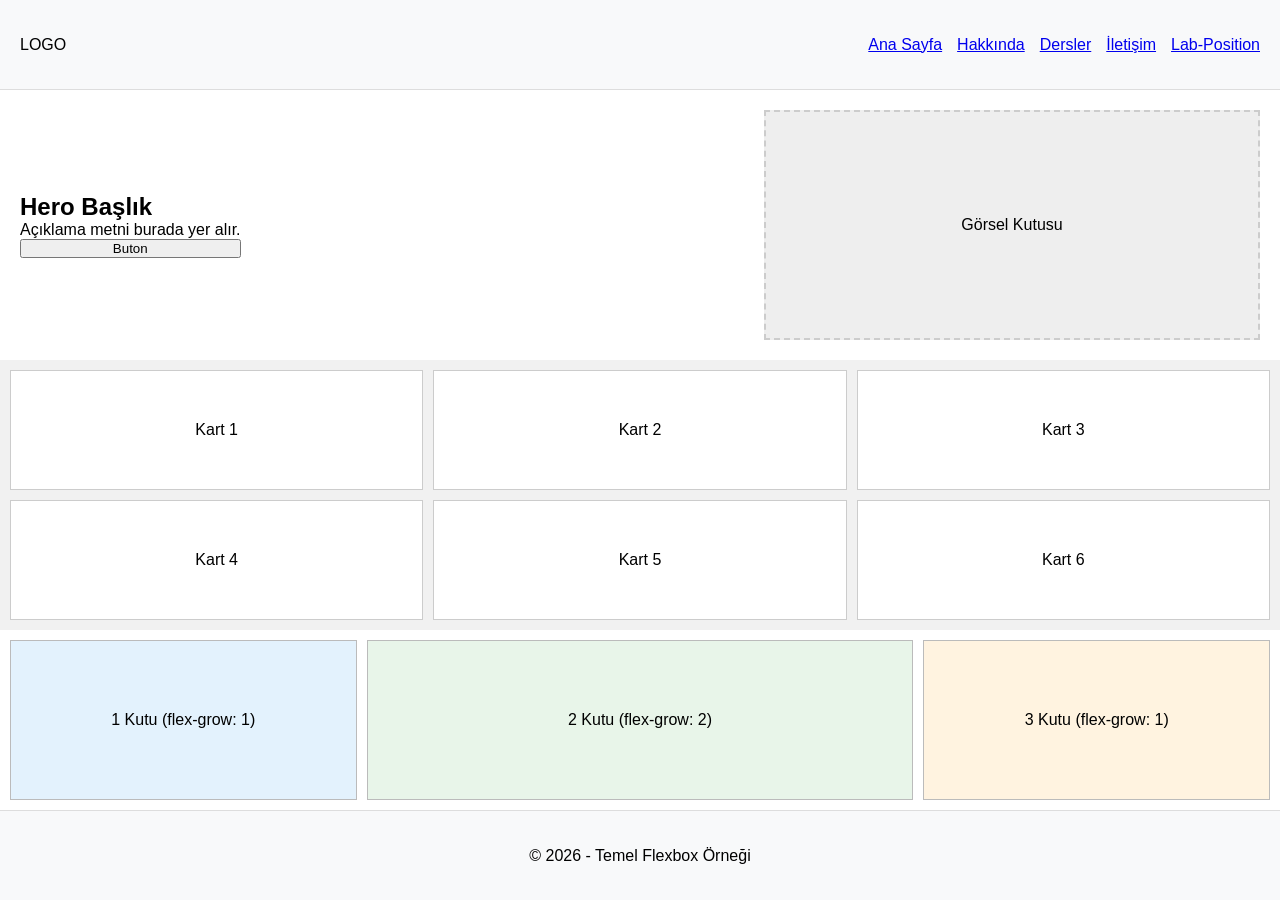
<file: index.html>
<!DOCTYPE html>
<html lang="tr">
<head>
    <meta charset="UTF-8">
    <meta name="viewport" content="width=device-width, initial-scale=1.0">
    <title>Flexbox Uygulama Ödevi</title>
    <link rel="stylesheet" href="/styles/styles.css">
</head>
<body>

    <div class="wrapper">
        <nav class="navbar">
            <div class="logo">LOGO</div>
            <ul class="nav-links">
                <li><a href="#">Ana Sayfa</a></li>
                <li><a href="#">Hakkında</a></li>
                <li><a href="#">Dersler</a></li>
                <li><a href="#">İletişim</a></li>
                <li><a href="lab-position.html">Lab-Position</a></li>
            </ul>
        </nav>

        <section class="hero">
            <div class="hero-content">
                <h1>Hero Başlık</h1>
                <p>Açıklama metni burada yer alır.</p>
                <button>Buton</button>
            </div>
            <div class="hero-image-placeholder">
                <span>Görsel Kutusu</span>
            </div>
        </section>

        <section class="cards-section">
            <div class="card">Kart 1</div>
            <div class="card">Kart 2</div>
            <div class="card">Kart 3</div>
            <div class="card">Kart 4</div>
            <div class="card">Kart 5</div>
            <div class="card">Kart 6</div>
        </section>

        <section class="flex-grow-container">
            <div class="box box1">1 Kutu (flex-grow: 1)</div>
            <div class="box box2">2 Kutu (flex-grow: 2)</div>
            <div class="box box3">3 Kutu (flex-grow: 1)</div>
        </section>

        <footer class="footer">
            <p>&copy; 2026 - Temel Flexbox Örneği</p>
        </footer>
    </div>

</body>
</html>
</file>
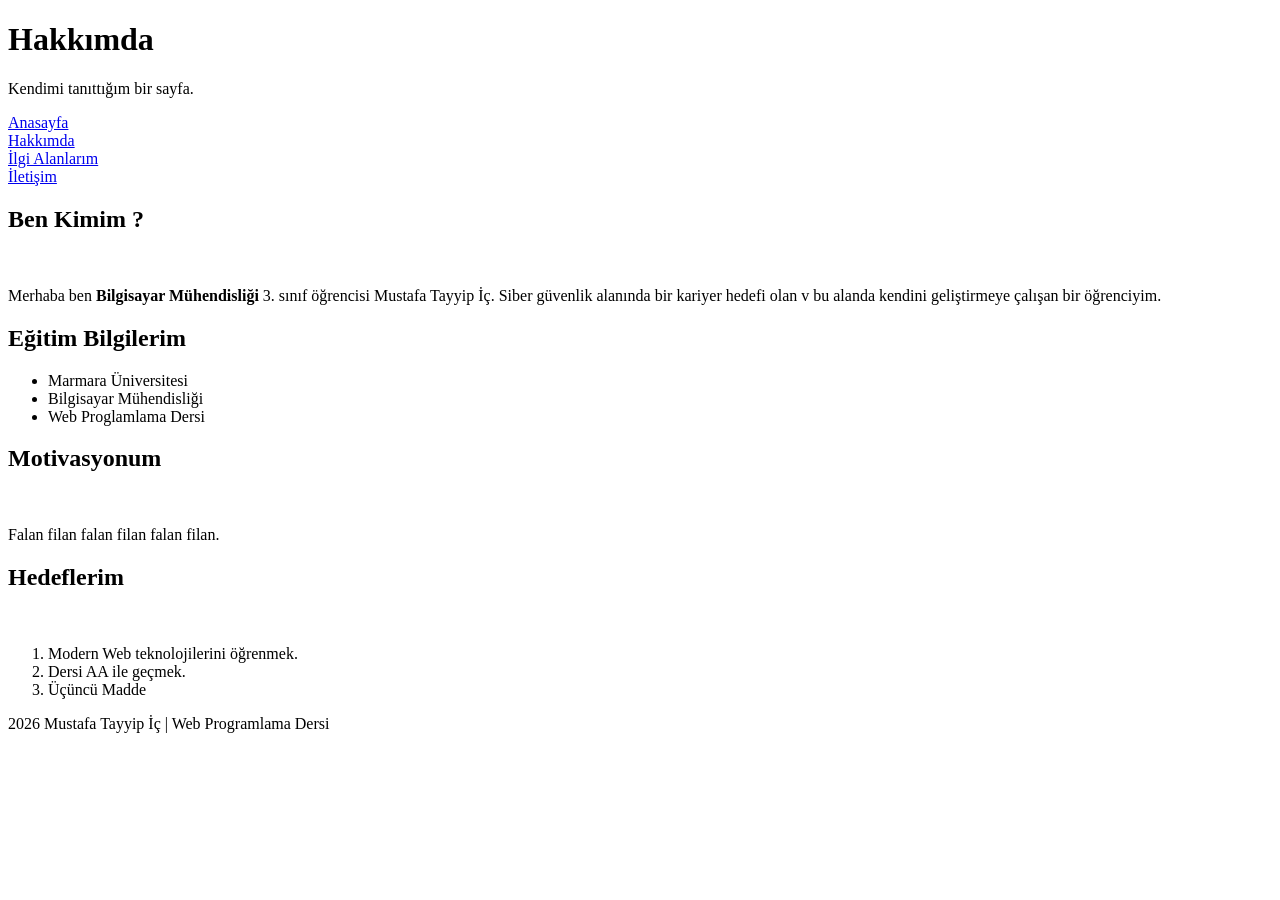
<file: about.html>
<!DOCTYPE html>
<html lang="en">
<head>
    <meta charset="UTF-8">
    <meta name="viewport" content="width=device-width, initial-scale=1.0">
    <title>Document</title>
</head>
<body>
    <h1>Hakkımda</h1>
    <p>Kendimi tanıttığım bir sayfa.</p>
    <nav>
        <a href="/index.html">Anasayfa</a><br>
        <a href="/about.html">Hakkımda</a><br>
        <a href="/intetrests.html">İlgi Alanlarım</a><br>
        <a href="/contact.html">İletişim</a>
    </nav>

    <h2>Ben Kimim ?</h2>
    <br>
    <p>Merhaba ben <b>Bilgisayar Mühendisliği</b> 3. sınıf öğrencisi Mustafa Tayyip İç. Siber güvenlik alanında bir kariyer hedefi olan v bu alanda kendini geliştirmeye çalışan bir öğrenciyim.</p>

    <h2>Eğitim Bilgilerim</h2>
    <ul>
        <li>Marmara Üniversitesi</li>
        <li>Bilgisayar Mühendisliği</li>
        <li>Web Proglamlama Dersi</li>
    </ul>

    <h2>Motivasyonum</h2>
    <br>
    <p>Falan filan falan filan falan filan.</p>

    <h2>Hedeflerim</h2>
    <br>
    <ol>
        <li>Modern Web teknolojilerini öğrenmek.</li>
        <li>Dersi AA ile geçmek.</li>
        <li>Üçüncü Madde</li> 
    </ol>

    <footer>2026 Mustafa Tayyip İç | Web Programlama Dersi</footer>
</body>
</html>
</file>
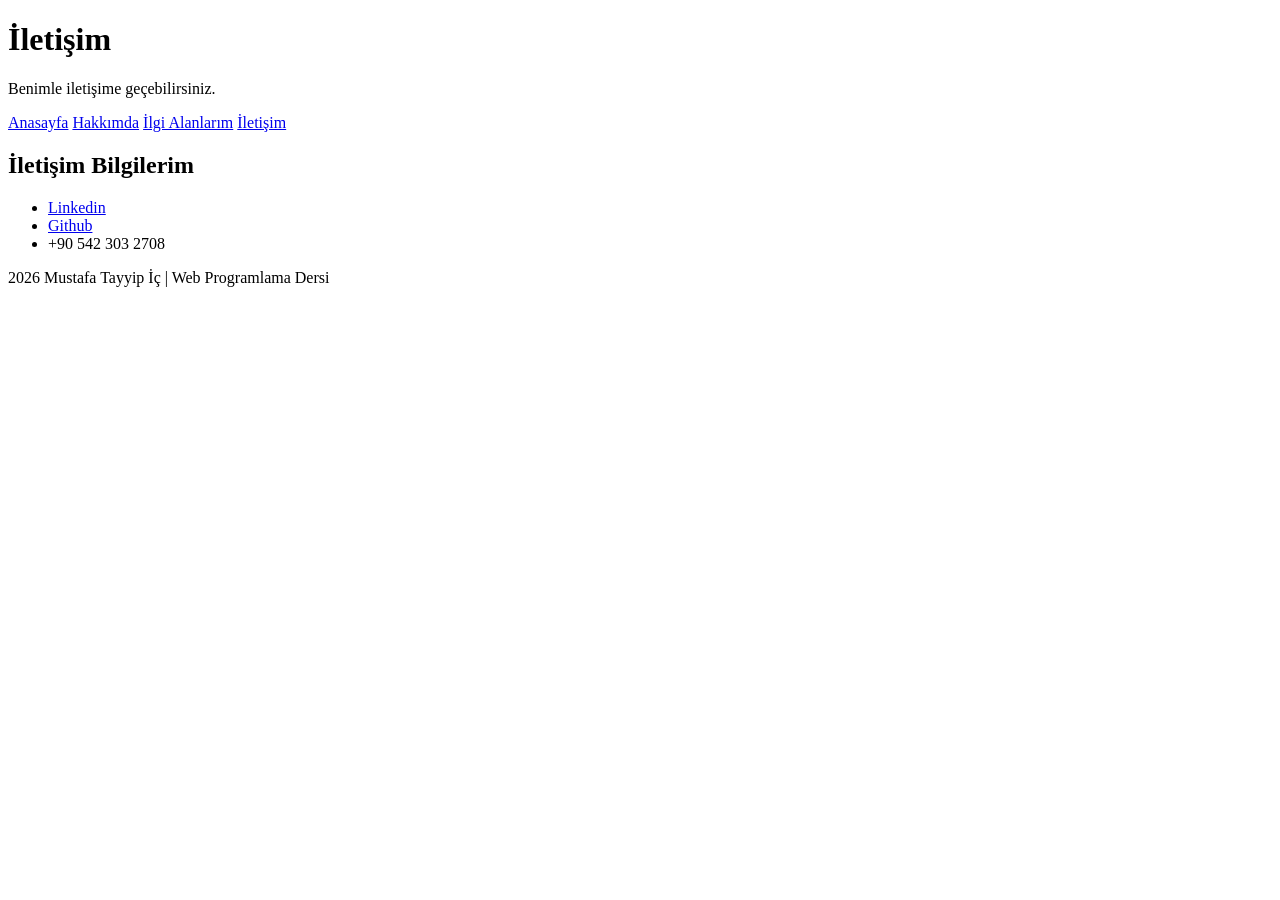
<file: contact.html>
<!DOCTYPE html>
<html lang="en">
<head>
    <meta charset="UTF-8">
    <meta name="viewport" content="width=device-width, initial-scale=1.0">
    <title>Document</title>
</head>
<body>
    <h1>İletişim</h1>
    <p>Benimle iletişime geçebilirsiniz.</p>
    <nav>
        <a href="/index.html">Anasayfa</a>
        <a href="/about.html">Hakkımda</a>
        <a href="/intetrests.html">İlgi Alanlarım</a>
        <a href="/contact.html">İletişim</a>
    </nav>

    <h2>İletişim Bilgilerim</h2>
    <ul>
        <li><a href="https://www.linkedin.com/in/mustafa-tayyip-ic/">Linkedin</a></li>
        <li><a href="https://github.com/mustafaic">Github</a></li>
        <li>+90 542 303 2708</li>
    </ul>

    <footer>2026 Mustafa Tayyip İç | Web Programlama Dersi</footer>
</body>
</html>
</file>
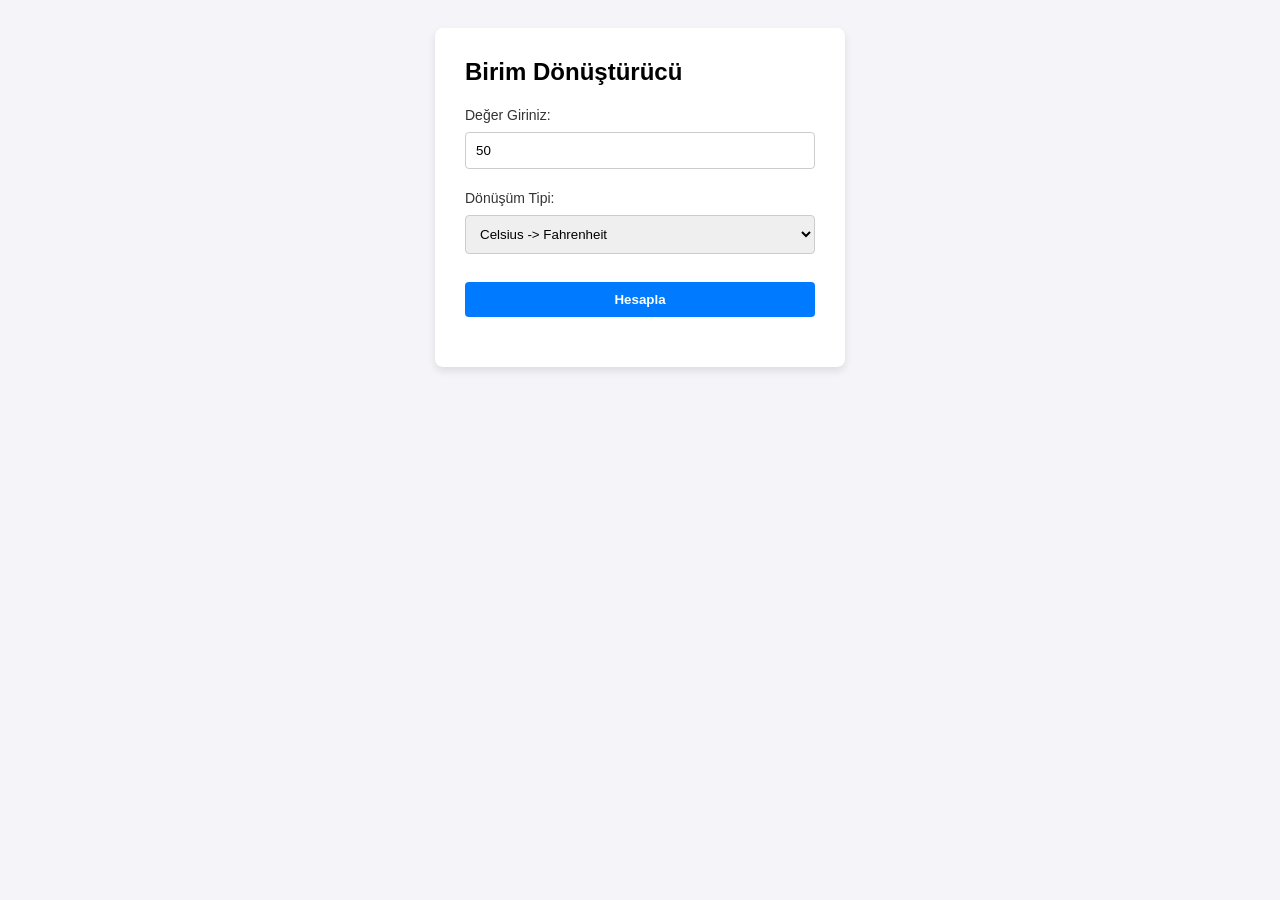
<file: converter.html>
<!DOCTYPE html>
<html lang="tr">
<head>
<meta charset="UTF-8">
<meta name="viewport" content="width=device-width, initial-scale=1.0">
<title>Birim Dönüştürücü</title>
<style>
  body { 
    font-family: Arial, sans-serif; 
    padding: 20px; 
    background-color: #f4f4f9;
  }
  .container { 
    max-width: 350px; 
    margin: auto; 
    background: white; 
    padding: 30px; 
    border-radius: 8px; 
    box-shadow: 0 4px 8px rgba(0,0,0,0.1); 
  }
  h2 { margin-top: 0; }
  label { font-size: 14px; color: #333; }
  select, input, button { 
    width: 100%; 
    padding: 10px; 
    margin: 8px 0 20px 0; 
    box-sizing: border-box; 
    border: 1px solid #ccc;
    border-radius: 4px;
  }
  button { 
    background-color: #007bff; 
    color: white; 
    border: none; 
    font-weight: bold;
    cursor: pointer; 
  }
  button:hover { background-color: #0056b3; }
  .result { 
    background-color: #d4edda; 
    color: #155724; 
    padding: 15px; 
    text-align: center; 
    font-weight: bold; 
    border-radius: 4px; 
  }
</style>
</head>
<body>

<div class="container">
  <h2>Birim Dönüştürücü</h2>
  
  <label>Değer Giriniz:</label>
  <input type="number" id="deger" value="50">
  
  <label>Dönüşüm Tipi:</label>
  <select id="donusumTipi">
      <option value="c_f">Celsius -> Fahrenheit</option>
      <option value="m_km">Metre -> Kilometre</option>
      <option value="kg_g">Kilogram -> Gram</option>
  </select>

  <button onclick="donustur()">Hesapla</button>
  
  <div id="sonucAlani" class="result" style="display:none;"></div>
</div>

<script>
function donustur() {
  const deger = parseFloat(document.getElementById('deger').value);
  const tip = document.getElementById('donusumTipi').value;
  let sonuc = 0;

  if (isNaN(deger)) {
      alert("Lütfen geçerli bir değer giriniz.");
      return;
  }

  if (tip === "c_f") {
      sonuc = (deger * 9/5) + 32;
  } else if (tip === "m_km") {
      sonuc = deger / 1000;
  } else if (tip === "kg_g") {
      sonuc = deger * 1000;
  }

  document.getElementById('sonucAlani').innerText = `Sonuç: ${sonuc.toLocaleString('tr-TR')}`;
  document.getElementById('sonucAlani').style.display = "block";
}
</script>

</body>
</html>
</file>
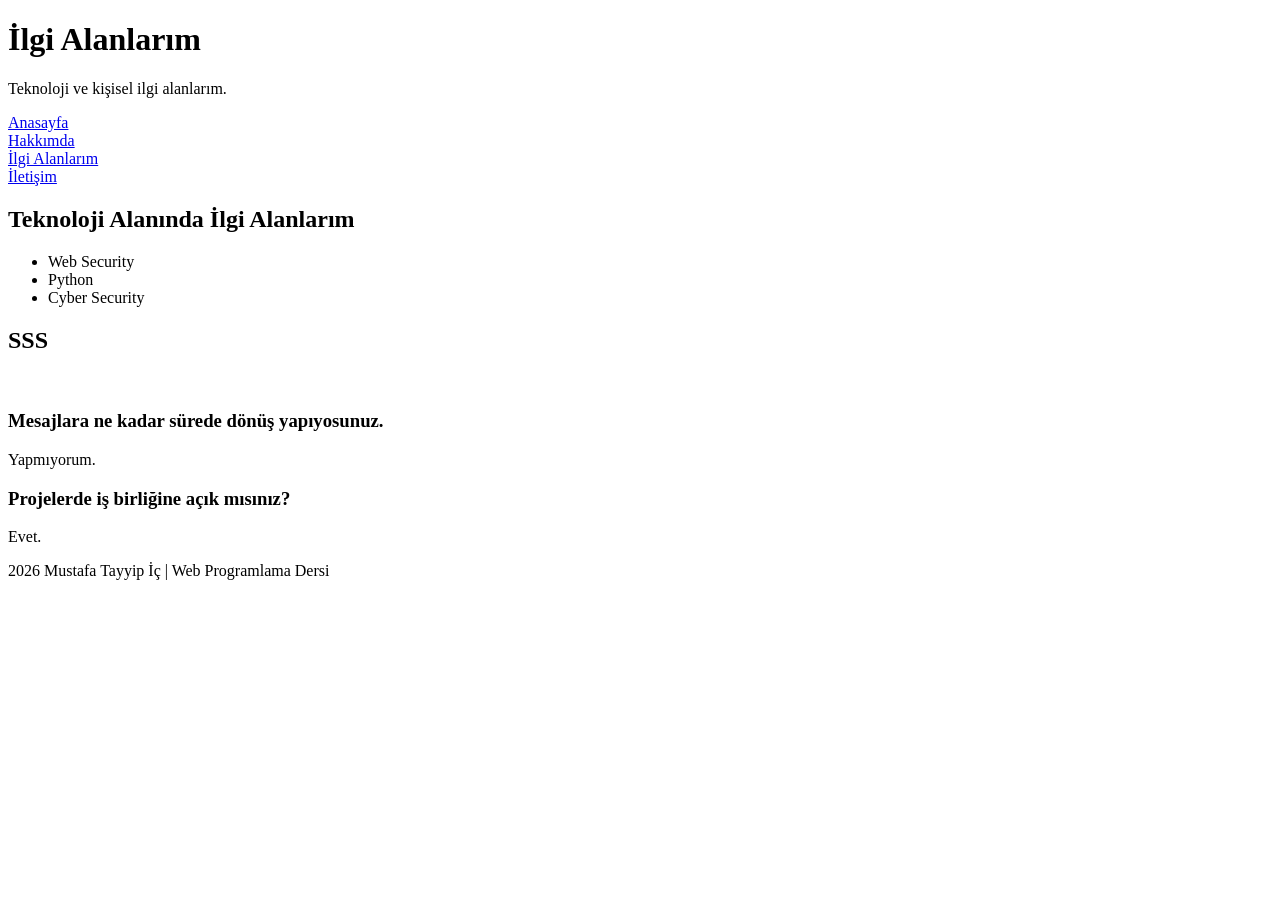
<file: intetrests.html>
<!DOCTYPE html>
<html lang="en">
<head>
    <meta charset="UTF-8">
    <meta name="viewport" content="width=device-width, initial-scale=1.0">
    <title>Document</title>
</head>
<body>
    <h1>İlgi Alanlarım</h1>
    <p>Teknoloji ve kişisel ilgi alanlarım.</p>
    <nav>
        <a href="/index.html">Anasayfa</a><br>
        <a href="/about.html">Hakkımda</a><br>
        <a href="/intetrests.html">İlgi Alanlarım</a><br>
        <a href="/contact.html">İletişim</a>
    </nav>

    <h2>Teknoloji Alanında İlgi Alanlarım</h2>
    <ul>
        <li>Web Security</li>
        <li>Python</li>
        <li>Cyber Security</li>
    </ul>

    <h2>SSS</h2>
    <br>
    <h3>Mesajlara ne kadar sürede dönüş yapıyosunuz.</h3>
    <p>Yapmıyorum.</p>

    <h3>Projelerde iş birliğine açık mısınız?</h3>
    <p>Evet.</p>

    <footer>2026 Mustafa Tayyip İç | Web Programlama Dersi</footer>
</body>
</html>
</file>
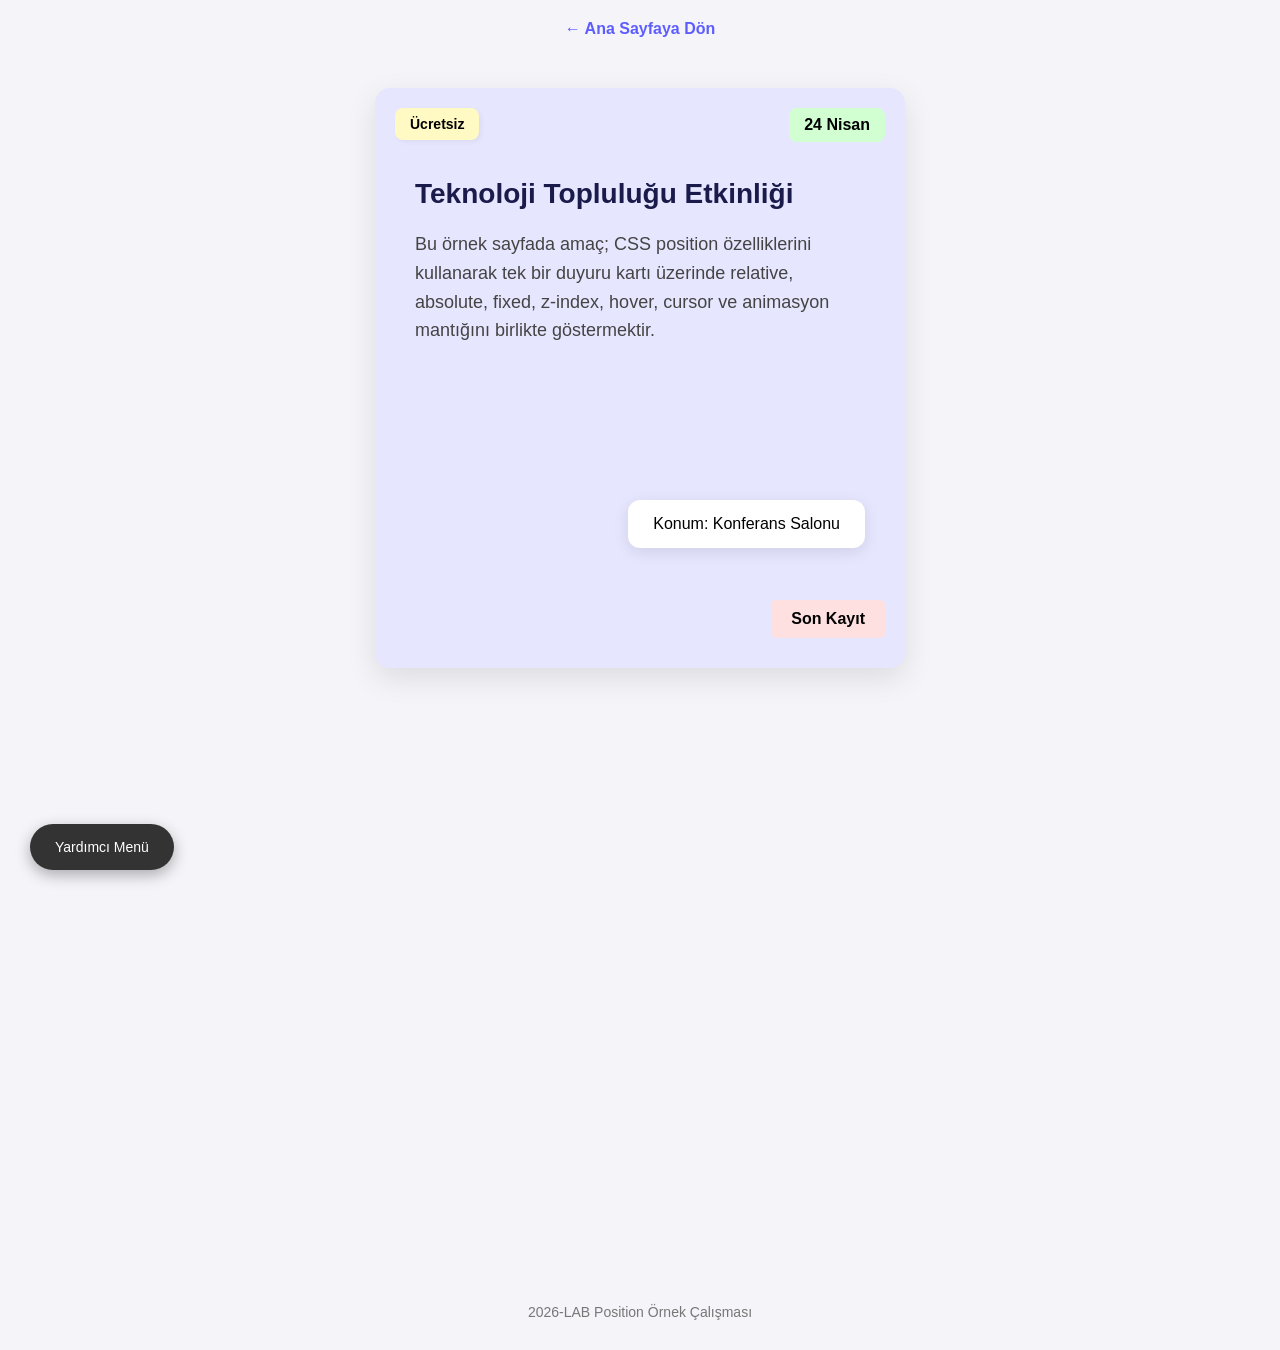
<file: lab-position.html>
<!DOCTYPE html>
<html lang="tr">
<head>
    <meta charset="UTF-8">
    <meta name="viewport" content="width=device-width, initial-scale=1.0">
    <title>Web Lab - Hafta 5: Position</title>
    <style>
        body {
            font-family: 'Segoe UI', Tahoma, Geneva, Verdana, sans-serif;
            background-color: #f4f4f9;
            margin: 0;
            padding: 0;
            display: flex;
            flex-direction: column;
            align-items: center;
            min-height: 150vh;
        }

        header {
            margin-top: 20px;
            text-align: center;
        }

        .back-link {
            text-decoration: none;
            color: #5d5dff;
            font-weight: bold;
            transition: color 0.3s;
            cursor: pointer;
        }

        .back-link:hover {
            color: #333;
            text-decoration: underline;
        }

        .card-container {
            position: relative;
            width: 450px;
            height: 500px;
            background-color: #e6e6ff;
            margin: 50px auto;
            padding: 40px;
            border-radius: 15px;
            box-shadow: 0 10px 30px rgba(0,0,0,0.1);
            transition: transform 0.4s ease, box-shadow 0.4s ease;
            z-index: 1;
        }

        .card-container:hover {
            transform: scale(1.02);
            box-shadow: 0 15px 40px rgba(0,0,0,0.15);
            cursor: default;
        }

        h1 {
            font-size: 28px;
            color: #1a1a4b;
            margin-top: 50px;
            margin-bottom: 20px;
        }

        p {
            color: #444;
            line-height: 1.6;
            font-size: 18px;
        }

        
        .badge-free {
            position: absolute;
            top: 20px;
            left: 20px;
            background-color: #fff9c4;
            padding: 8px 15px;
            border-radius: 8px;
            font-weight: bold;
            font-size: 14px;
            box-shadow: 2px 2px 5px rgba(0,0,0,0.05);
            cursor: help;
            z-index: 2;
        }

        .badge-date {
            position: absolute;
            top: 20px;
            right: 20px;
            background-color: #d1ffd1;
            padding: 8px 15px;
            border-radius: 8px;
            font-weight: bold;
            z-index: 2;
        }

        .badge-location {
            position: absolute;
            bottom: 120px;
            right: 40px;
            background-color: white;
            padding: 15px 25px;
            border-radius: 12px;
            box-shadow: 0 4px 15px rgba(0,0,0,0.1);
            font-weight: 500;
            cursor: pointer;
            transition: background-color 0.3s;
            z-index: 3;
        }

        .badge-location:active {
            background-color: #f0f0f0;
            transform: translateY(2px);
        }

        .badge-deadline {
            position: absolute;
            bottom: 30px;
            right: 20px;
            background-color: #ffe0e0;
            padding: 10px 20px;
            border-radius: 5px;
            font-weight: bold;
            animation: pulse 2s infinite;
        }

        @keyframes pulse {
            0% { opacity: 1; }
            50% { opacity: 0.6; }
            100% { opacity: 1; }
        }

        .fixed-menu {
            position: fixed;
            bottom: 30px;
            left: 30px;
            background-color: #333;
            color: white;
            padding: 15px 25px;
            border-radius: 50px;
            text-decoration: none;
            font-size: 14px;
            box-shadow: 0 5px 15px rgba(0,0,0,0.3);
            z-index: 100;
        }

        .fixed-menu:hover {
            background-color: #555;
        }

        footer {
            margin-top: auto;
            padding: 30px;
            color: #777;
            font-size: 14px;
        }
    </style>
</head>
<body>

    <header>
        <a href="index.html" class="back-link">← Ana Sayfaya Dön</a> </header>

    <div class="card-container">
        <div class="badge-free">Ücretsiz</div>
        <div class="badge-date">24 Nisan</div>
        
        <h1>Teknoloji Topluluğu Etkinliği</h1>
        <p>
            Bu örnek sayfada amaç; CSS position özelliklerini kullanarak tek bir duyuru kartı üzerinde relative, absolute, fixed, z-index, hover, cursor ve animasyon mantığını birlikte göstermektir.
        </p>

        <div class="badge-location">Konum: Konferans Salonu</div>
        <div class="badge-deadline">Son Kayıt</div>
    </div>

    <a href="#" class="fixed-menu">Yardımcı Menü</a>

    <footer>
        2026-LAB Position Örnek Çalışması
    </footer>

</body>
</html>
</file>
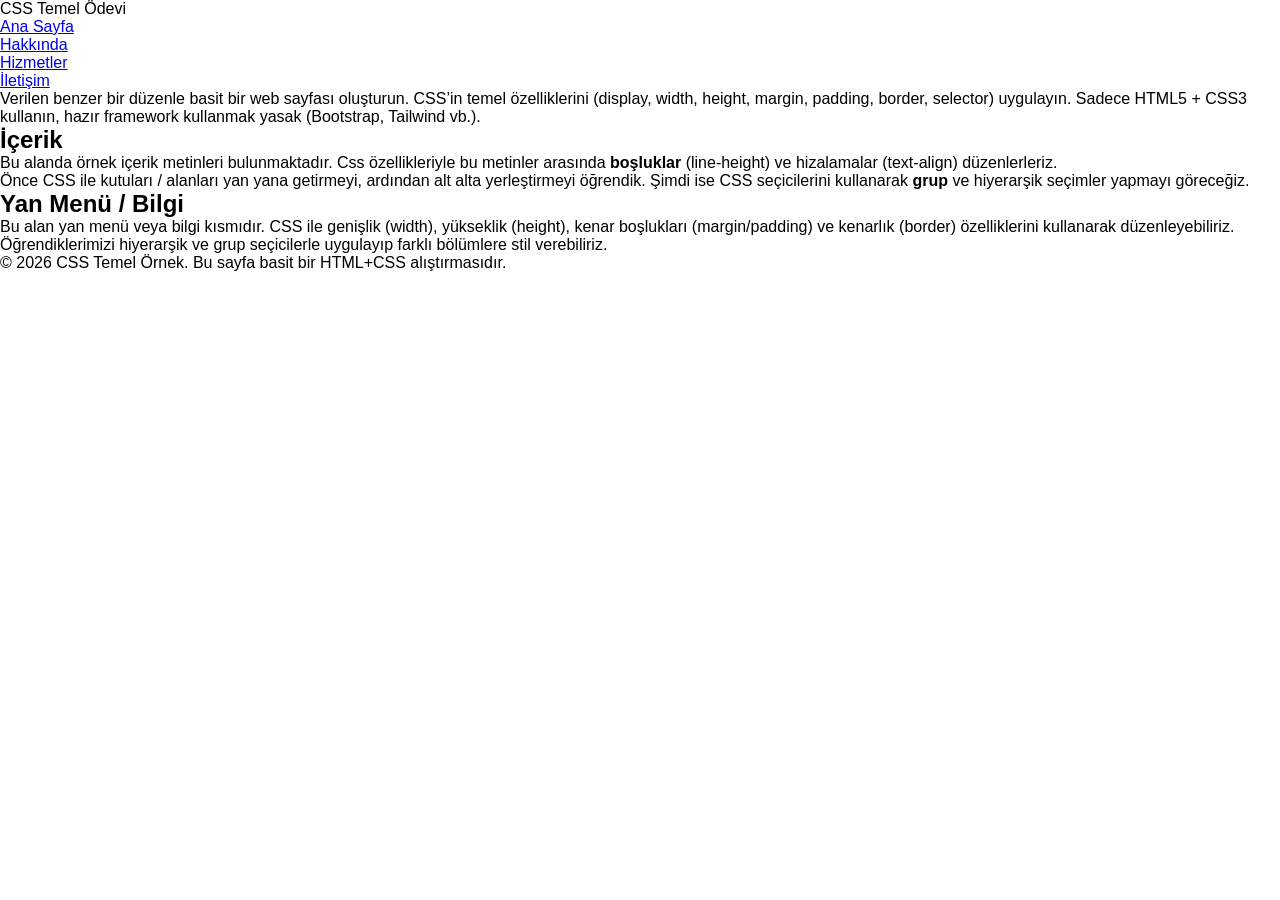
<file: lab2.html>
<!DOCTYPE html>
<html lang="tr">
<head>
    <meta charset="UTF-8">
    <title>CSS Temel Ödevi</title>
    <link rel="stylesheet" href="styles/styles.css">
</head>
<body>

    <div class="container">
        <nav>
            <div class="logo">CSS Temel Ödevi</div>
            <ul>
                <li><a href="#" class="active">Ana Sayfa</a></li>
                <li><a href="#">Hakkında</a></li>
                <li><a href="#">Hizmetler</a></li>
                <li><a href="#">İletişim</a></li>
            </ul>
        </nav>

        <header>
            <p>Verilen benzer bir düzenle basit bir web sayfası oluşturun. CSS’in temel özelliklerini (display, width, height, margin, padding, border, selector) uygulayın. Sadece HTML5 + CSS3 kullanın, hazır framework kullanmak yasak (Bootstrap, Tailwind vb.).</p>
        </header>

        <main class="content-wrapper">
            <section class="main-content">
                <h2>İçerik</h2>
                <p>Bu alanda örnek içerik metinleri bulunmaktadır. Css özellikleriyle bu metinler arasında <strong>boşluklar</strong> (line-height) ve hizalamalar (text-align) düzenlerleriz.</p>
                <p>Önce CSS ile kutuları / alanları yan yana getirmeyi, ardından alt alta yerleştirmeyi öğrendik. Şimdi ise CSS seçicilerini kullanarak <strong>grup</strong> ve hiyerarşik seçimler yapmayı göreceğiz.</p>
            </section>

            <aside class="sidebar">
                <h2>Yan Menü / Bilgi</h2>
                <p>Bu alan yan menü veya bilgi kısmıdır. CSS ile genişlik (width), yükseklik (height), kenar boşlukları (margin/padding) ve kenarlık (border) özelliklerini kullanarak düzenleyebiliriz.</p>
                <p>Öğrendiklerimizi hiyerarşik ve grup seçicilerle uygulayıp farklı bölümlere stil verebiliriz.</p>
            </aside>
        </main>

        <footer>
            <p>© 2026 CSS Temel Örnek. Bu sayfa basit bir HTML+CSS alıştırmasıdır.</p>
        </footer>
    </div>

</body>
</html>
</file>
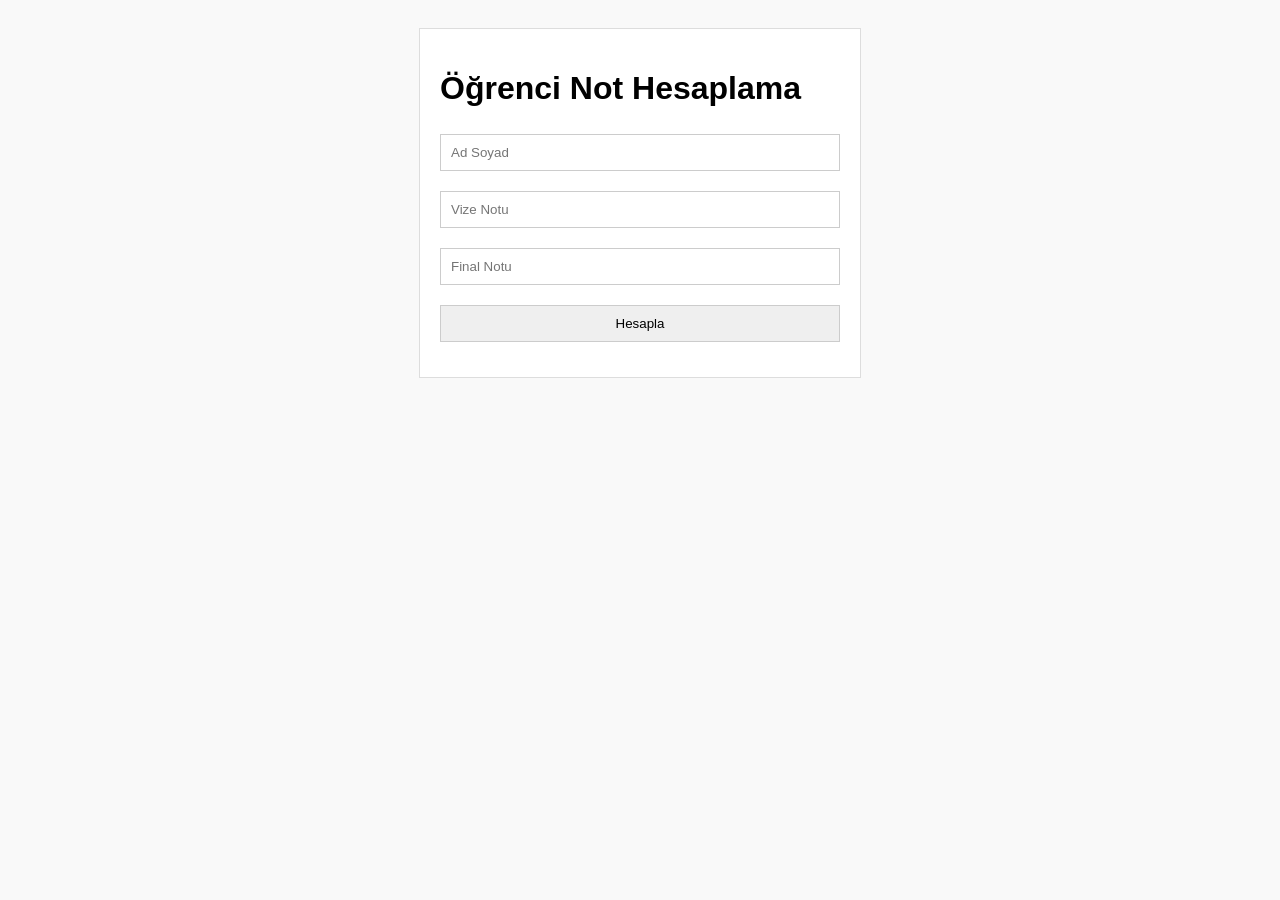
<file: not.html>
<!DOCTYPE html>
<html lang="tr">
<head>
<meta charset="UTF-8">
<meta name="viewport" content="width=device-width, initial-scale=1.0">
<title>Öğrenci Not Hesaplama</title>
<style>
  body { 
    font-family: Arial, sans-serif; 
    padding: 20px; 
    background-color: #f9f9f9;
  }
  .container { 
    max-width: 400px; 
    margin: auto; 
    background: white; 
    padding: 20px; 
    border: 1px solid #ddd;
  }
  input, button { 
    width: 100%; 
    padding: 10px; 
    margin: 5px 0 15px 0; 
    box-sizing: border-box; 
    border: 1px solid #ccc;
  }
  button {
    background-color: #efefef;
    cursor: pointer;
  }
  .result { 
    background-color: #f0f0f0; 
    padding: 15px; 
    margin-top: 15px; 
  }
</style>
</head>
<body>

<div class="container">
  <h1>Öğrenci Not Hesaplama</h1>
  <input type="text" id="adSoyad" placeholder="Ad Soyad">
  <input type="number" id="vize" placeholder="Vize Notu">
  <input type="number" id="final" placeholder="Final Notu">
  <button onclick="hesapla()">Hesapla</button>
  
  <div id="sonucAlani" class="result" style="display:none;"></div>
</div>

<script>
function hesapla() {
  const adSoyad = document.getElementById('adSoyad').value;
  const vize = parseFloat(document.getElementById('vize').value);
  const final = parseFloat(document.getElementById('final').value);

  if (isNaN(vize) || isNaN(final)) {
      alert("Lütfen geçerli notlar giriniz.");
      return;
  }

  const ortalama = (vize * 0.4) + (final * 0.6);
  let harfNotu = "";

  if (ortalama >= 90) harfNotu = "AA";
  else if (ortalama >= 80) harfNotu = "BA";
  else if (ortalama >= 70) harfNotu = "BB";
  else if (ortalama >= 60) harfNotu = "CB";
  else if (ortalama >= 50) harfNotu = "CC";
  else if (ortalama >= 40) harfNotu = "DC";
  else if (ortalama >= 30) harfNotu = "DD";
  else harfNotu = "FF";

  const durum = ortalama >= 50 ? "Geçti" : "Kaldı";

  const sonucHTML = `
      <h3>${adSoyad}</h3>
      Ortalama: ${ortalama.toFixed(2)}<br>
      Harf Notu: ${harfNotu}<br>
      Durum: ${durum}
  `;

  document.getElementById('sonucAlani').innerHTML = sonucHTML;
  document.getElementById('sonucAlani').style.display = "block";
}
</script>

</body>
</html>
</file>
<file: styles/styles.css>
* {
    margin: 0;
    padding: 0;
    box-sizing: border-box;
}

body {
    font-family: Arial, sans-serif;
}

.wrapper {
    display: flex;
    flex-direction: column;
    height: 100vh;
}

.navbar {
    height: 10vh;
    display: flex;
    justify-content: space-between;
    align-items: center;
    padding: 0 20px;
    background-color: #f8f9fa;
    border-bottom: 1px solid #ddd;
}

.nav-links {
    display: flex;
    list-style: none;
    gap: 15px;
}

.hero {
    height: 30vh;
    display: flex;
    flex-direction: row;
    justify-content: space-between;
    align-items: stretch;
    padding: 20px;
    background-color: #ffffff;
}

.hero-content {
    display: flex;
    flex-direction: column;
    justify-content: center;
}

.hero-image-placeholder {
    width: 40%;
    background-color: #eee;
    display: flex;
    justify-content: center;
    align-items: center;
    border: 2px dashed #ccc;
}

.cards-section {
    height: 30vh;
    display: flex;
    flex-wrap: wrap;
    gap: 10px;
    padding: 10px;
    background-color: #f1f1f1;
}

.card {
    flex: 1 1 calc(33.333% - 10px);
    background-color: white;
    border: 1px solid #ccc;
    display: flex;
    justify-content: center;
    align-items: center;
}

.flex-grow-container {
    height: 20vh;
    display: flex;
    align-items: stretch;
    gap: 10px;
    padding: 10px;
}

.box {
    display: flex;
    justify-content: center;
    align-items: center;
    border: 1px solid #bbb;
}

.box1 { flex-grow: 1; background-color: #e3f2fd; }
.box2 { flex-grow: 2; background-color: #e8f5e9; }
.box3 { flex-grow: 1; background-color: #fff3e0; }

.footer {
    height: 10vh;
    display: flex;
    justify-content: center;
    align-items: center;
    background-color: #f8f9fa;
    border-top: 1px solid #ddd;
}
</file>
